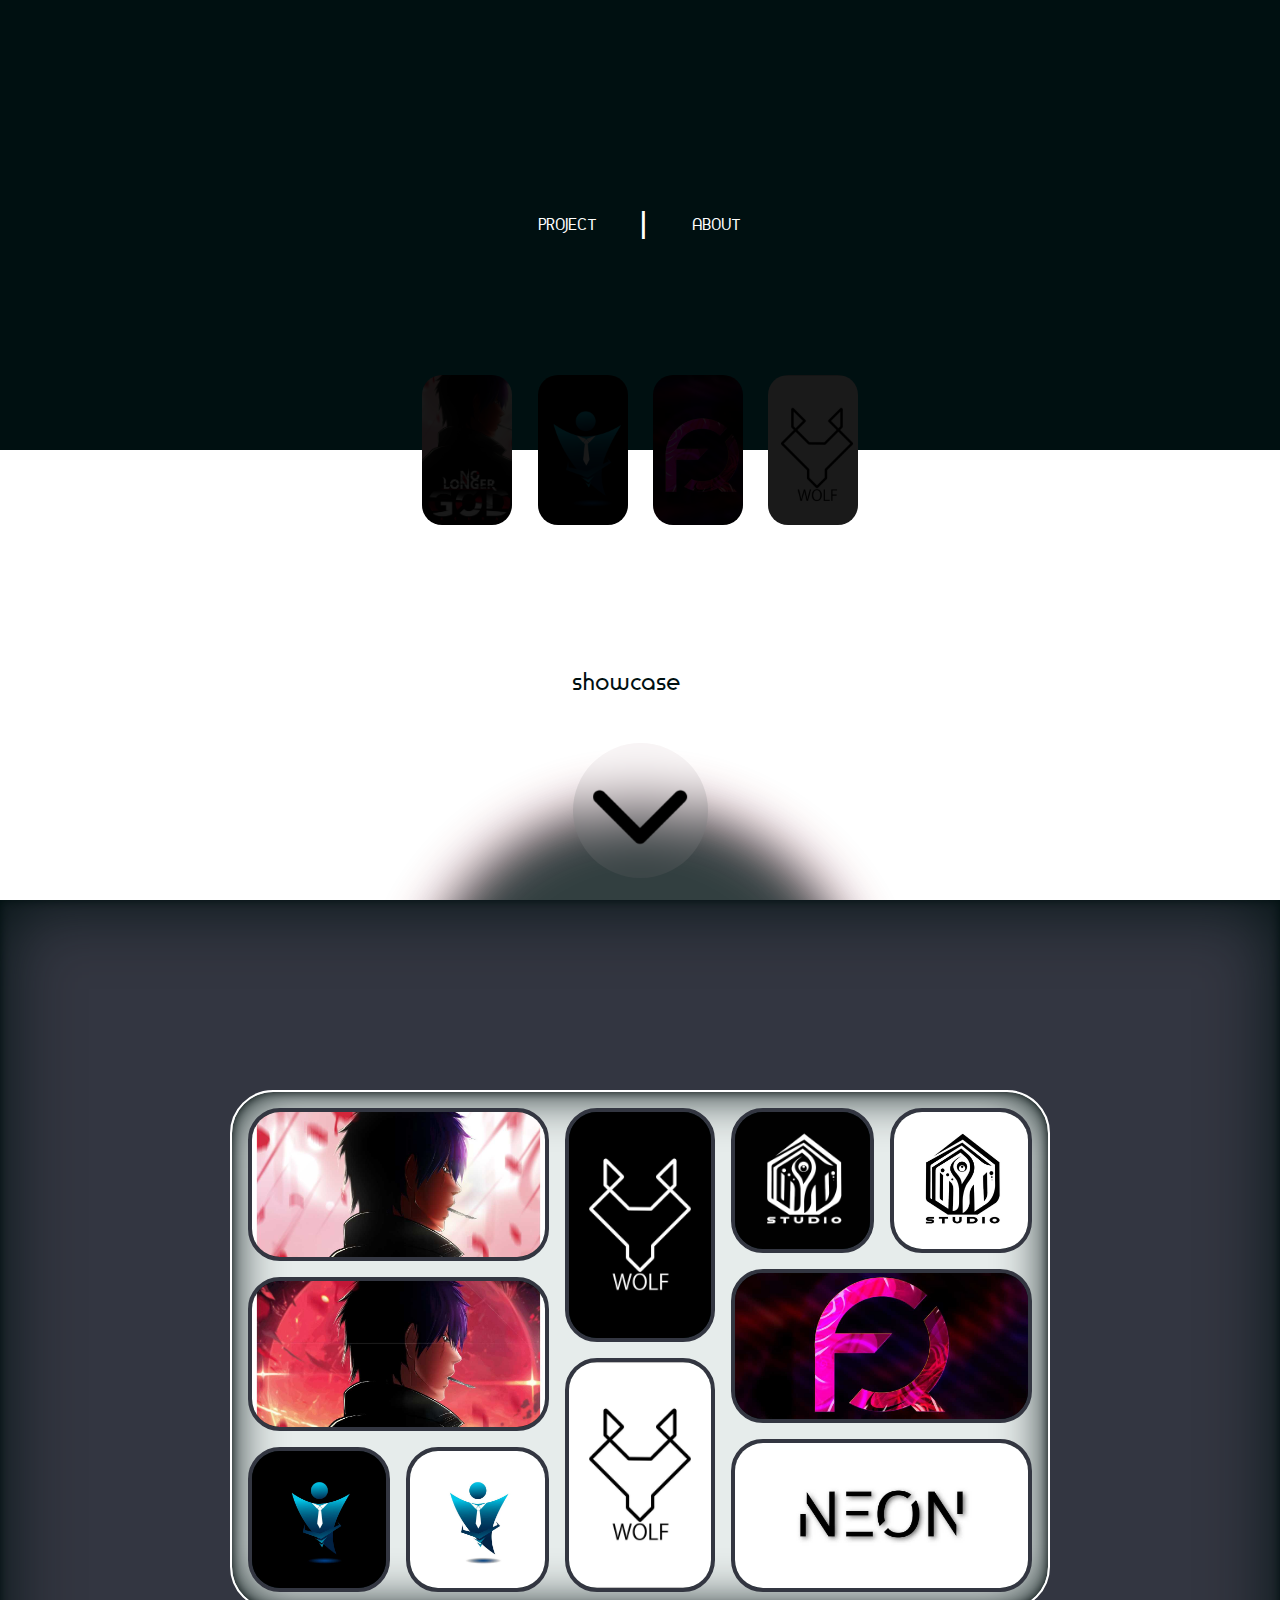
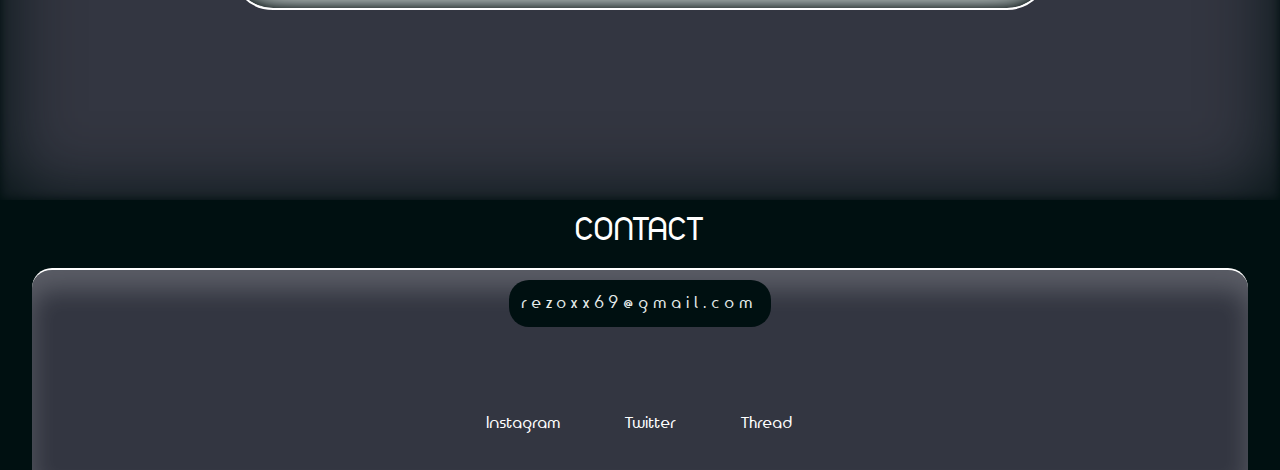
<file: index.html>
<!DOCTYPE html>
<html lang="en">
<head>
    <meta charset="UTF-8">
    <meta name="viewport" content="width=device-width, initial-scale=1.0">
    <link rel="stylesheet" href="style.css">
    <title>ReZoXx</title>
    
</head>
<body>
    <section class="main" id="#top">
        <div class="nav">
            <a id="nav-1" href="#project" class="navi">PROJECT</a>
            <a id="nav-2" class="dash">|</a>
            <a id="nav-3" href="about.html" class="navi">ABOUT</a>
        </div>
        <div class="list">
            <div class="item"><div class="size img-1"><img id="imgs" src="./images/b1.jpg"></div></div>
            <div class="item"><div class="size img-2"><img id="imgs" src="./images/Business Man.jpg"></div></div>
            <div class="item"><div class="size img-3"><img id="imgs" src="./images/Fasion Queen.jpg"></div></div>
            <div class="item"><div class="size img-4"><img id="imgs" src="./images/Wolf-w.jpg"></div></div>
        </div>
        <div class="down">
            <div class="sw">
                <h3>showcase</h3>
            </div>
            <div class="dimg">
                <a href="#project" class="down-b"></a>
                <img src="./images/down-s.png" alt="down" class="downimg">
            </div>
        </div>
        <div class="cbox">
            <div class="cir1"></div>
        </div>
    </section>
    <!-- Main end - Work start -->
    <section id="project" class="project">
        <div class="container">
            <div class="col-left">
                <div class="row row1"><a href="./Externals/P1.html" class="p"><img src="./images/Online/P1.jpg" class="pimg p1"></a></div>
                <div class="row row2"><a href="./Externals/P2.html" class="p"><img src="./images/Online/P2.jpg" class="pimg p2"></a></div>
                <div class="rowg row3">
                    <div class="row-col left"><a href="./Externals/P3.html" class="p"><img src="./images/Online/p3.jpg" class="pimg p3"></a></div>
                    <div class="row-col right"><a href="./Externals/P4.html" class="p"><img src="./images/Online/p4.jpg" class="pimg p4"></a></div>
                </div>
            </div>
            <div class="col-right">
                <div class="row top"><a href="./Externals/P9.html" class="p"><img src="./images/Online/p5.jpg" class="pimg p5"></a></div>
                <div class="row bottom"><a href="./Externals/P10.html" class="p"><img src="./images/Online/p6.jpg" class="pimg p6"></a></div>
            </div>
            <div class="col-left">
                <div class="rowg row3">
                    <div class="row-col left"><a href="./Externals/P7.html" class="p"><img src="./images/Online/p7.jpg" class="pimg p7"></a></div>
                    <div class="row-col right"><a href="./Externals/P8.html" class="p"><img src="./images/Online/p8.jpg" class="pimg p8"></a></div>
                </div>
                <div class="row row1"><a href="./Externals/P5.html" class="p"><img src="./images/Online/p9.jpg" class="pimg p9"></a></div>
                <div class="row row2"><a href="./Externals/P6.html" class="p"><img src="./images/Online/p10.jpg" class="pimg p10"></a></div>
            </div>
        </div>
    </section>
    <section class="contact">
        <h1>CONTACT</h1>
        <div class="email">
            <p>rezoxx69@gmail.com</p>
        </div>
        <div class="mainc">
        </div>
        <div class="social">
            <a href="" class="tag">Instagram</a>
            <a href="" class="tag">Twitter</a>
            <a href="" class="tag">Thread</a>
        </div>
    </section>
</body>
</html>
</file>
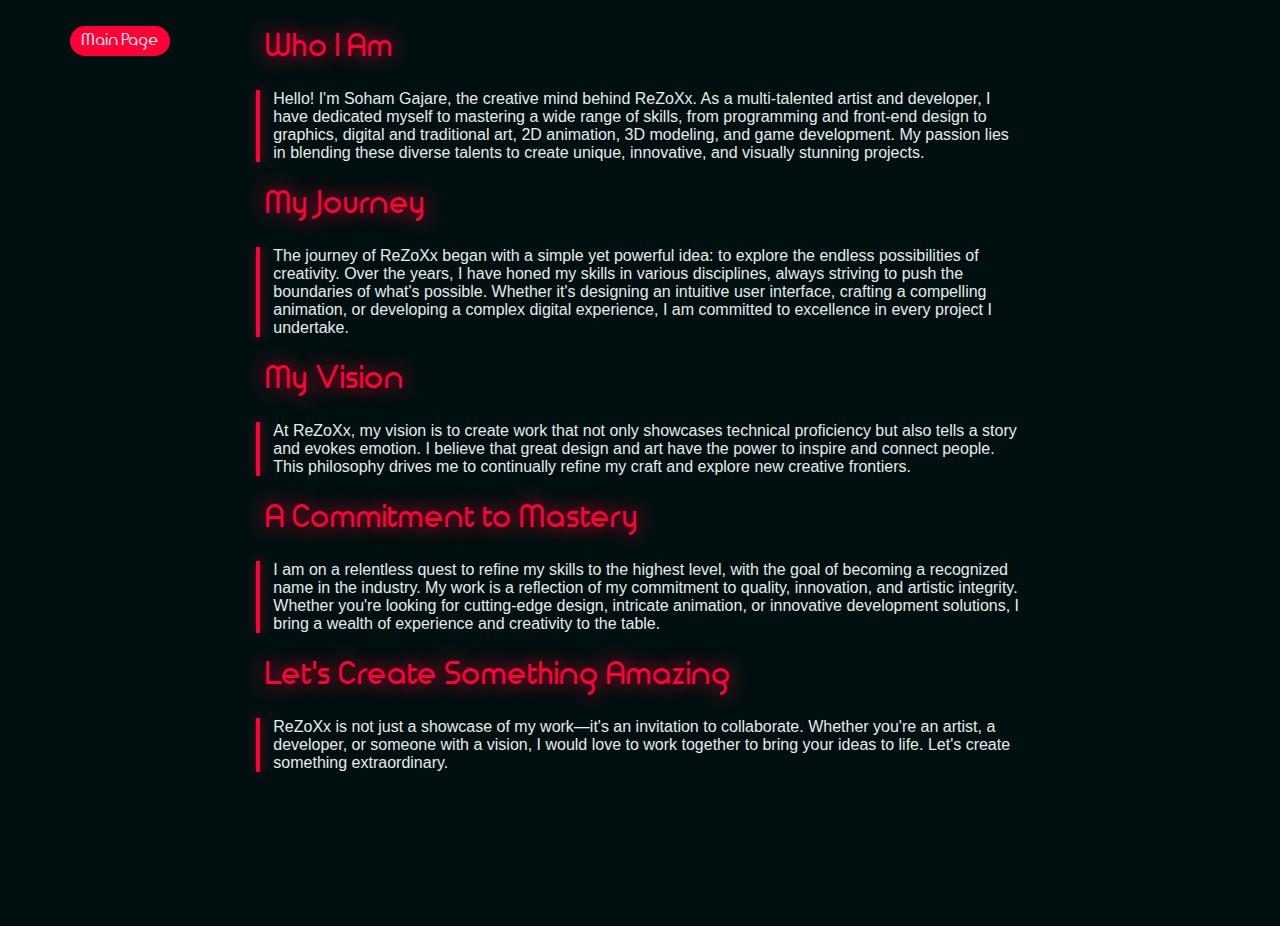
<file: about.html>
<!DOCTYPE html>
<html lang="en">
<head>
    <meta charset="UTF-8">
    <meta name="viewport" content="width=device-width, initial-scale=1.0">
    <title>About -ReZoXx</title>
    <link rel="stylesheet" href="about.css">
</head>
<body>
    <div class="mainpage">
        <a href="index.html">Main Page</a>
    </div>
    <div class="container">
        <div class="area">
            <div class="WHM">
                <h1 class="h1">Who I Am</h1><br>
                <div class="datadiv">
                    <div class="bar"></div>
                    <p class="data">Hello! I'm Soham Gajare, the creative mind behind ReZoXx. 
                    As a multi-talented artist and developer,
                    I have dedicated myself to mastering a wide range of skills, 
                    from programming and front-end design to graphics, 
                    digital and traditional art, 2D animation, 3D modeling, 
                    and game development. My passion lies in blending these 
                    diverse talents to create unique, innovative, and visually 
                    stunning projects.</p>
                </div>
            </div><br>
            <div class="WHM">
                <h1 class="h1">My Journey</h1><br>
                <div class="datadiv">
                    <div class="bar"></div>
                    <p class="data">The journey of ReZoXx began with a simple yet powerful idea: 
                        to explore the endless possibilities of creativity. 
                        Over the years, I have honed my skills in various 
                        disciplines, always striving to push the boundaries 
                        of what's possible. Whether it's designing an intuitive 
                        user interface, crafting a compelling animation, 
                        or developing a complex digital experience, 
                        I am committed to excellence in every project I undertake.</p>
                </div>
            </div><br>
            <div class="WHM">
                <h1 class="h1">My Vision</h1><br>
                <div class="datadiv">
                    <div class="bar"></div>
                    <p class="data">At ReZoXx, my vision is to create work that 
                        not only showcases technical proficiency but also tells 
                        a story and evokes emotion. I believe that great design 
                        and art have the power to inspire and connect people. 
                        This philosophy drives me to continually refine my craft 
                        and explore new creative frontiers.</p>
                </div>
            </div><br>
            <div class="WHM">
                <h1 class="h1">A Commitment to Mastery</h1><br>
                <div class="datadiv">
                    <div class="bar"></div>
                    <p class="data">I am on a relentless quest to refine my skills 
                        to the highest level, with the goal of 
                        becoming a recognized name in the industry. 
                        My work is a reflection of my commitment to quality, 
                        innovation, and artistic integrity. 
                        Whether you're looking for cutting-edge design, 
                        intricate animation, or innovative development solutions, 
                        I bring a wealth of experience and creativity to the table.</p>
                </div>
            </div><br>
            <div class="WHM">
                <h1 class="h1">Let's Create Something Amazing</h1><br>
                <div class="datadiv">
                    <div class="bar"></div>
                    <p class="data">ReZoXx is not just a showcase of my work—it's 
                        an invitation to collaborate. Whether you're an artist, 
                        a developer, or someone with a vision, 
                        I would love to work together to bring your ideas to life. 
                        Let's create something extraordinary.</p>
                </div>
            </div>
        </div>
    </div><br>
</body>
</html>
</file>
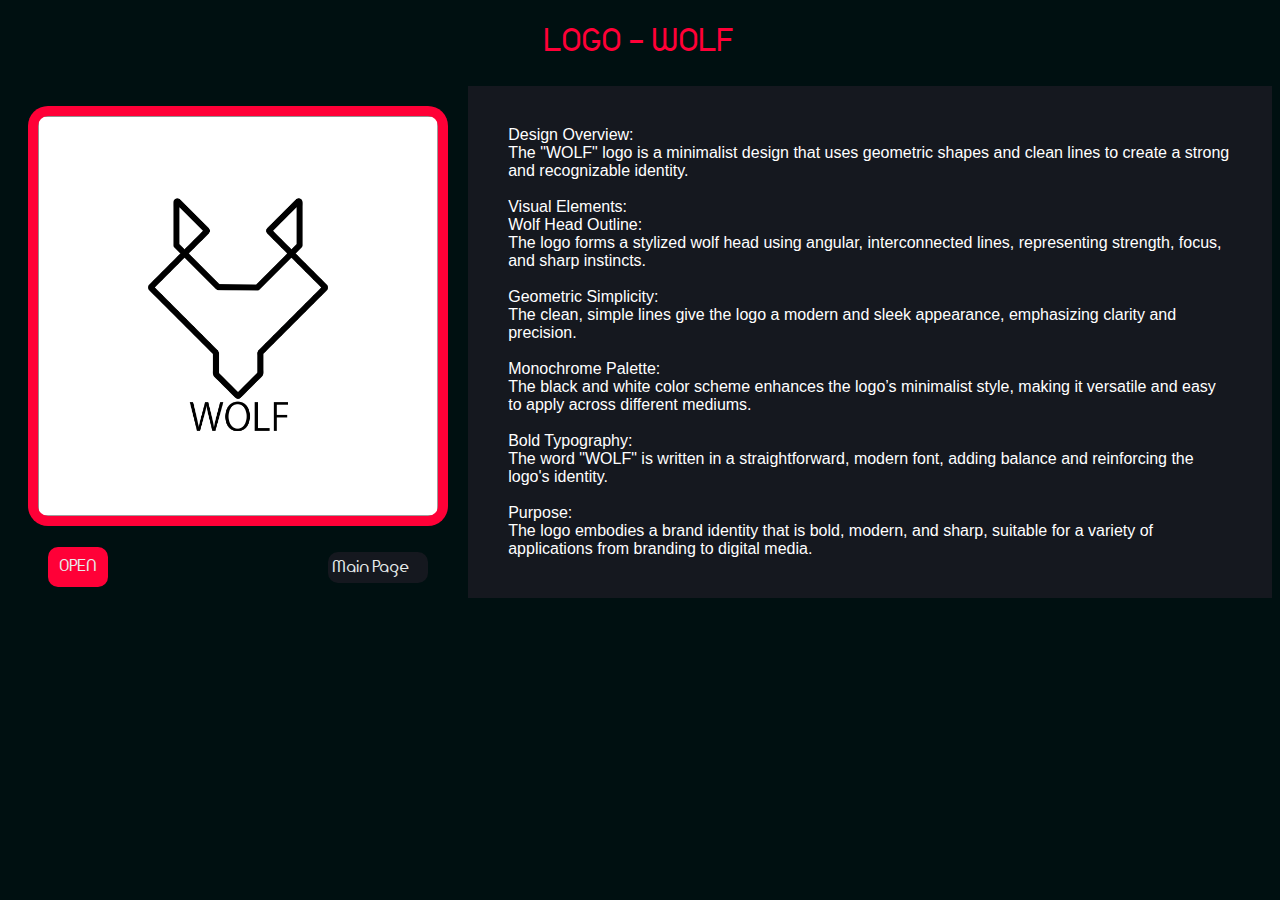
<file: Externals/P10.html>
<!DOCTYPE html>
<html lang="en">
<head>
    <meta charset="UTF-8">
    <meta name="viewport" content="width=device-width, initial-scale=1.0">
    <title>Document</title>
    <link rel="stylesheet" href="P.css">
</head>
<body>
    <div class="top">
        <h1>LOGO - WOLF</h1>
    </div>
    <div class="main">
        <div class="img left">
            <img src="./images/Online/10.png" alt="">
            <div class="left1">
                <div class="openimg"><p class="p-o"><a href="https://raw.githubusercontent.com/CodeMaster-996/Landing-Page/main/images/Online/10.png">OPEN</a></p></div>
                <div class="main_page"><p><a href="https://codemaster-996.github.io/Portfolio/#project">Main Page</a></p></div>
            </div>
        </div>
        <div class="about right">
            <p>Design Overview: <br>
                The "WOLF" logo is a minimalist design that uses geometric shapes and clean lines to create a strong and recognizable identity.
                <br><br>
                Visual Elements: <br>
                Wolf Head Outline: <br>The logo forms a stylized wolf head using angular, interconnected lines, representing strength, focus, and sharp instincts. <br><br>
                Geometric Simplicity: <br>The clean, simple lines give the logo a modern and sleek appearance, emphasizing clarity and precision. <br><br>
                Monochrome Palette: <br>The black and white color scheme enhances the logo’s minimalist style, making it versatile and easy to apply across different mediums. <br><br>
                Bold Typography: <br>The word "WOLF" is written in a straightforward, modern font, adding balance and reinforcing the logo's identity. <br><br>
                Purpose: <br>
                The logo embodies a brand identity that is bold, modern, and sharp, suitable for a variety of applications from branding to digital media.</p>
        </div>
    </div>
</body>
</html>
</file>
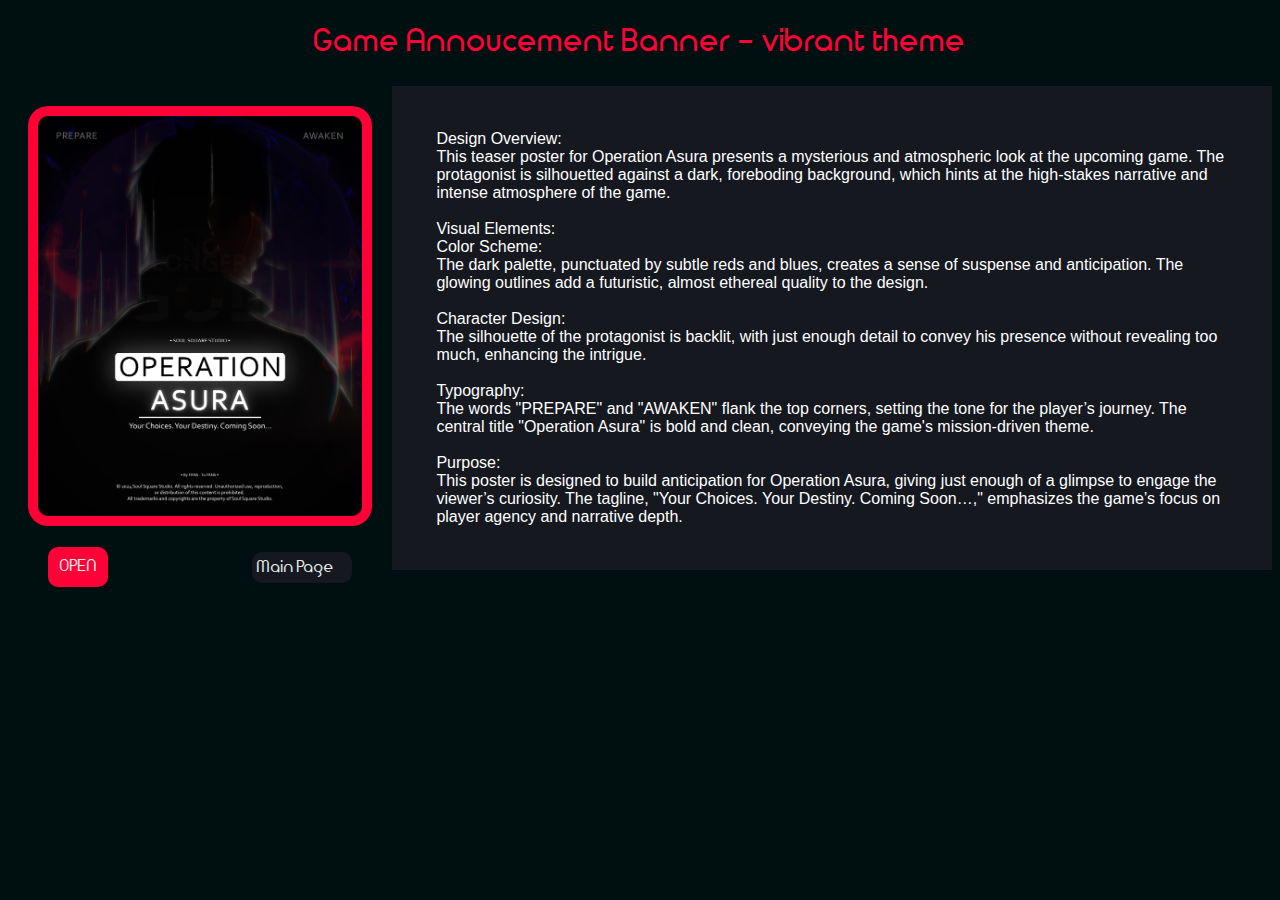
<file: Externals/P2.html>
<!DOCTYPE html>
<html lang="en">
<head>
    <meta charset="UTF-8">
    <meta name="viewport" content="width=device-width, initial-scale=1.0">
    <title>Document</title>
    <link rel="stylesheet" href="P.css">
</head>
<body>
    <div class="top">
        <h1>Game Annoucement Banner - vibrant theme</h1>
    </div>
    <div class="main">
        <div class="img left">
            <img src="./images/Online/2.png" alt="">
            <div class="left1">
                <div class="openimg"><p class="p-o"><a href="https://raw.githubusercontent.com/CodeMaster-996/Landing-Page/main/images/Online/2.png">OPEN</a></p></div>
                <div class="main_page"><p><a href="https://codemaster-996.github.io/Portfolio/#project" >Main Page</a></p></div>
            </div>
        </div>
        <div class="about right">
            <p>Design Overview:
                <br>
                This teaser poster for Operation Asura presents a mysterious and atmospheric look at the upcoming game. The protagonist is silhouetted against a dark, foreboding background, which hints at the high-stakes narrative and intense atmosphere of the game.
                <br><br>
                Visual Elements:
                <br>
                Color Scheme: <br>The dark palette, punctuated by subtle reds and blues, creates a sense of suspense and anticipation. The glowing outlines add a futuristic, almost ethereal quality to the design.
                <br><br>
                Character Design: <br>The silhouette of the protagonist is backlit, with just enough detail to convey his presence without revealing too much, enhancing the intrigue.
                <br><br>
                Typography: <br> The words "PREPARE" and "AWAKEN" flank the top corners, setting the tone for the player’s journey. The central title "Operation Asura" is bold and clean, conveying the game's mission-driven theme.
                <br><br>
                Purpose: <br>
                This poster is designed to build anticipation for Operation Asura, giving just enough of a glimpse to engage the viewer’s curiosity. The tagline, "Your Choices. Your Destiny. Coming Soon…," emphasizes the game’s focus on player agency and narrative depth.
            </p>
        </div>
    </div>
</body>
</html>
</file>
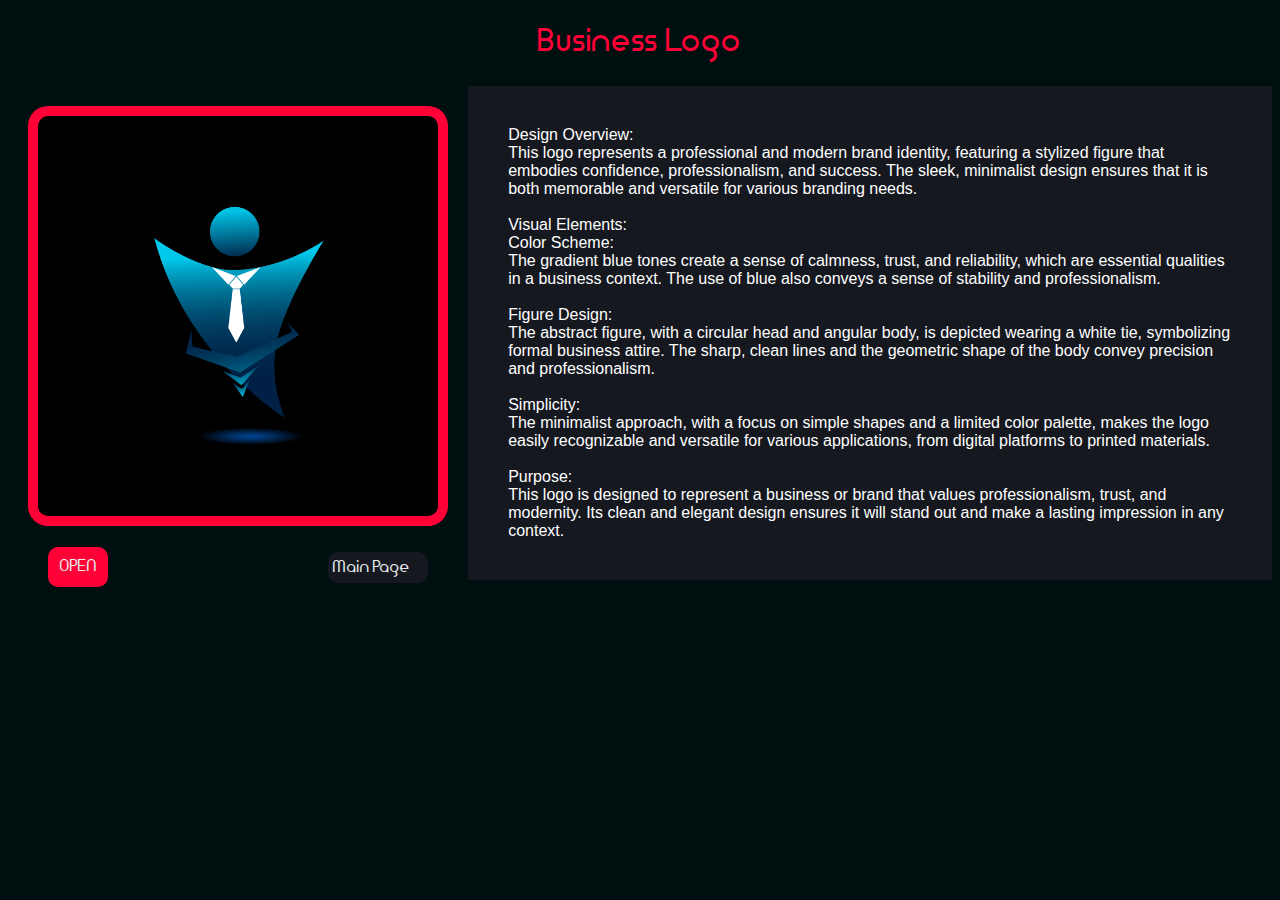
<file: Externals/P3.html>
<!DOCTYPE html>
<html lang="en">
<head>
    <meta charset="UTF-8">
    <meta name="viewport" content="width=device-width, initial-scale=1.0">
    <title>Document</title>
    <link rel="stylesheet" href="P.css">
</head>
<body>
    <div class="top">
        <h1>Business Logo</h1>
    </div>
    <div class="main">
        <div class="img left">
            <img src="./images/Online/3.png" alt="">
            <div class="left1">
                <div class="openimg"><p class="p-o"><a href="https://raw.githubusercontent.com/CodeMaster-996/Landing-Page/main/images/Online/3.png">OPEN</a></p></div>
                <div class="main_page"><p><a href="https://codemaster-996.github.io/Portfolio/#project">Main Page</a></p></div>
            </div>
        </div>
        <div class="about right">
            <p>Design Overview: <br>
                This logo represents a professional and modern brand identity, featuring a stylized figure that embodies confidence, professionalism, and success. The sleek, minimalist design ensures that it is both memorable and versatile for various branding needs.
                <br><br>
                Visual Elements: <br>
                
                Color Scheme: <br> The gradient blue tones create a sense of calmness, trust, and reliability, which are essential qualities in a business context. The use of blue also conveys a sense of stability and professionalism.
                <br><br>
                Figure Design: <br> The abstract figure, with a circular head and angular body, is depicted wearing a white tie, symbolizing formal business attire. The sharp, clean lines and the geometric shape of the body convey precision and professionalism.
                <br><br>
                Simplicity: <br>The minimalist approach, with a focus on simple shapes and a limited color palette, makes the logo easily recognizable and versatile for various applications, from digital platforms to printed materials.
                <br><br>
                Purpose: <br>
                This logo is designed to represent a business or brand that values professionalism, trust, and modernity. Its clean and elegant design ensures it will stand out and make a lasting impression in any context.
            </p>
        </div>
    </div>
</body>
</html>
</file>
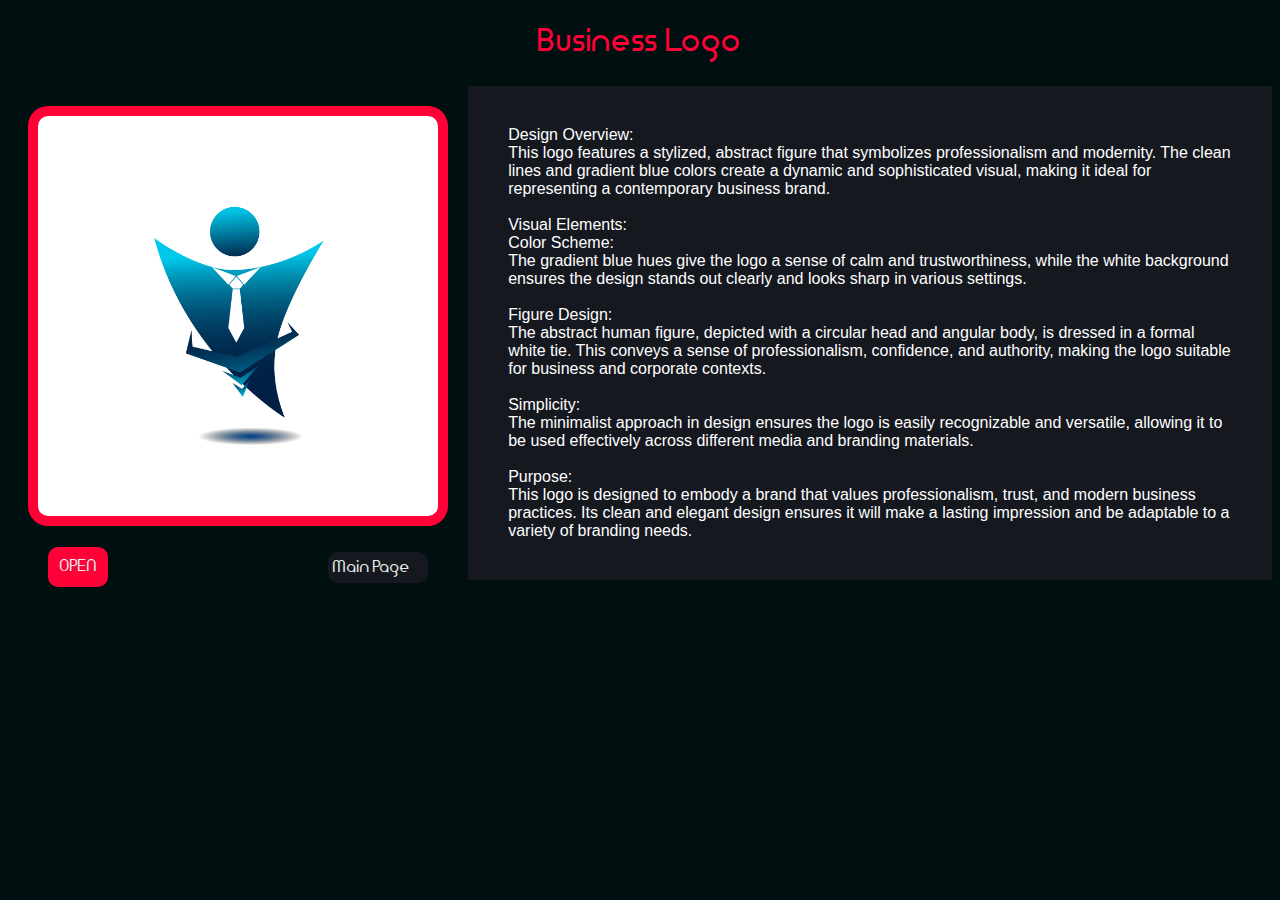
<file: Externals/P4.html>
<!DOCTYPE html>
<html lang="en">
<head>
    <meta charset="UTF-8">
    <meta name="viewport" content="width=device-width, initial-scale=1.0">
    <title>Document</title>
    <link rel="stylesheet" href="P.css">
</head>
<body>
    <div class="top">
        <h1>Business Logo</h1>
    </div>
    <div class="main">
        <div class="img left">
            <img src="./images/Online/4.png" alt="">
            <div class="left1">
                <div class="openimg"><p class="p-o"><a href="https://raw.githubusercontent.com/CodeMaster-996/Landing-Page/main/images/Online/4.png">OPEN</a></p></div>
                <div class="main_page"><p><a href="https://codemaster-996.github.io/Portfolio/#project">Main Page</a></p></div>
            </div>
        </div>
        <div class="about right">
            <p>Design Overview: <br>
                This logo features a stylized, abstract figure that symbolizes professionalism and modernity. The clean lines and gradient blue colors create a dynamic and sophisticated visual, making it ideal for representing a contemporary business brand.
                <br><br>
                Visual Elements: <br>
                
                Color Scheme: <br>The gradient blue hues give the logo a sense of calm and trustworthiness, while the white background ensures the design stands out clearly and looks sharp in various settings.
                <br><br>
                Figure Design: <br>The abstract human figure, depicted with a circular head and angular body, is dressed in a formal white tie. This conveys a sense of professionalism, confidence, and authority, making the logo suitable for business and corporate contexts.
                <br><br>
                Simplicity: <br>The minimalist approach in design ensures the logo is easily recognizable and versatile, allowing it to be used effectively across different media and branding materials.
                <br><br>
                Purpose: <br>
                This logo is designed to embody a brand that values professionalism, trust, and modern business practices. Its clean and elegant design ensures it will make a lasting impression and be adaptable to a variety of branding needs.</p>
        </div>
    </div>
</body>
</html>
</file>
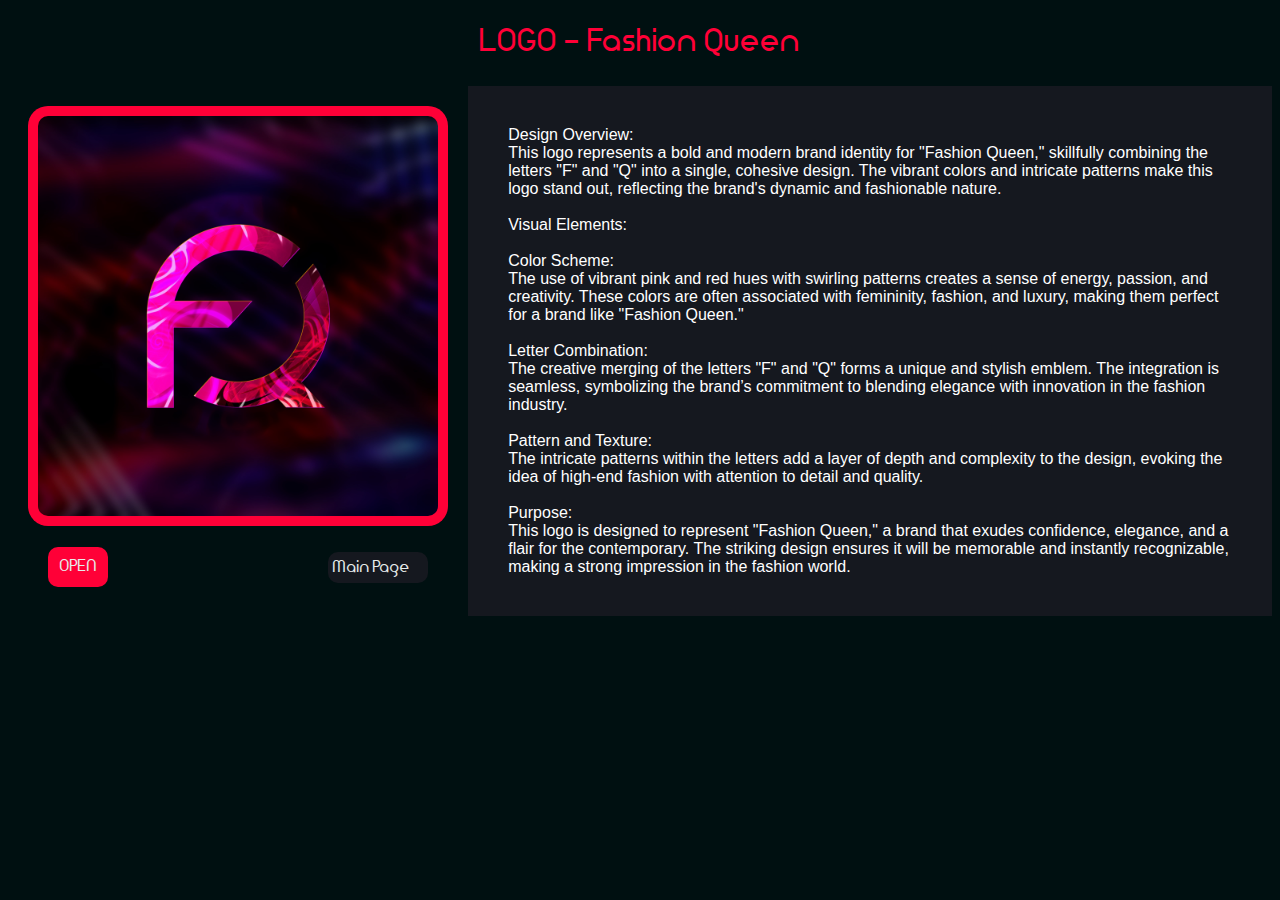
<file: Externals/P5.html>
<!DOCTYPE html>
<html lang="en">
<head>
    <meta charset="UTF-8">
    <meta name="viewport" content="width=device-width, initial-scale=1.0">
    <title>Document</title>
    <link rel="stylesheet" href="P.css">
</head>
<body>
    <div class="top">
        <h1>LOGO - Fashion Queen</h1>
    </div>
    <div class="main">
        <div class="img left">
            <img src="./images/Online/5.jpg" alt="">
            <div class="left1">
                <div class="openimg"><p class="p-o"><a href="https://raw.githubusercontent.com/CodeMaster-996/Landing-Page/main/images/Online/5.jpg">OPEN</a></p></div>
                <div class="main_page"><p><a href="https://codemaster-996.github.io/Portfolio/#project">Main Page</a></p></div>
            </div>
        </div>
        <div class="about right">
            <p>Design Overview: <br>
                This logo represents a bold and modern brand identity for "Fashion Queen," skillfully combining the letters "F" and "Q" into a single, cohesive design. The vibrant colors and intricate patterns make this logo stand out, reflecting the brand's dynamic and fashionable nature.
                <br><br>
                Visual Elements: <br>
                <br>
                Color Scheme: <br>The use of vibrant pink and red hues with swirling patterns creates a sense of energy, passion, and creativity. These colors are often associated with femininity, fashion, and luxury, making them perfect for a brand like "Fashion Queen."
                <br><br>
                Letter Combination: <br>The creative merging of the letters "F" and "Q" forms a unique and stylish emblem. The integration is seamless, symbolizing the brand’s commitment to blending elegance with innovation in the fashion industry.
                <br><br>
                Pattern and Texture: <br>The intricate patterns within the letters add a layer of depth and complexity to the design, evoking the idea of high-end fashion with attention to detail and quality.
                <br><br>
                Purpose: <br>
                This logo is designed to represent "Fashion Queen," a brand that exudes confidence, elegance, and a flair for the contemporary. The striking design ensures it will be memorable and instantly recognizable, making a strong impression in the fashion world.</p>
        </div>
    </div>
</body>
</html>
</file>
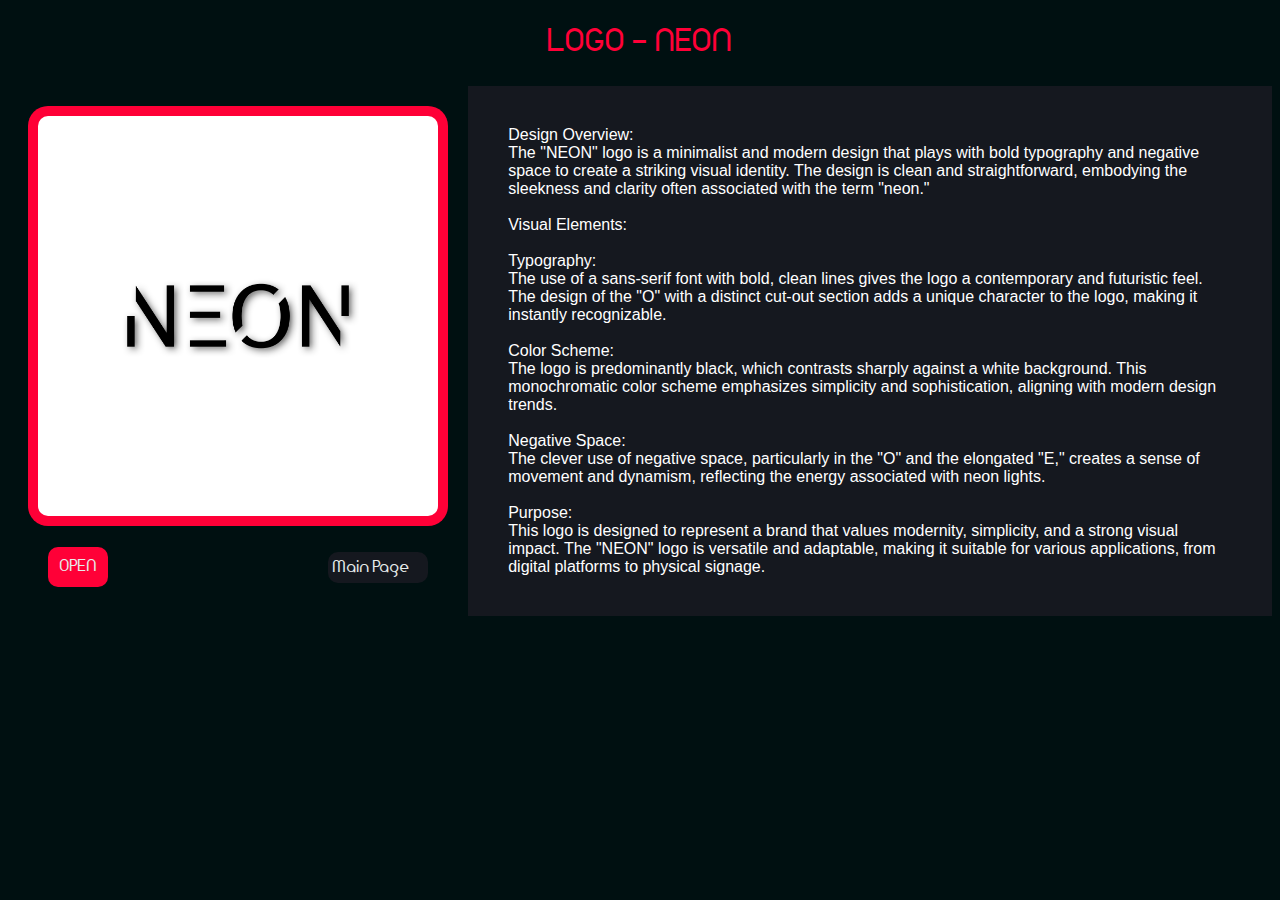
<file: Externals/P6.html>
<!DOCTYPE html>
<html lang="en">
<head>
    <meta charset="UTF-8">
    <meta name="viewport" content="width=device-width, initial-scale=1.0">
    <title>Document</title>
    <link rel="stylesheet" href="P.css">
</head>
<body>
    <div class="top">
        <h1>LOGO - NEON</h1>
    </div>
    <div class="main">
        <div class="img left">
            <img src="./images/Online/6.png" alt="">
            <div class="left1">
                <div class="openimg"><p class="p-o"><a href="https://raw.githubusercontent.com/CodeMaster-996/Landing-Page/main/images/Online/6.png">OPEN</a></p></div>
                <div class="main_page"><p><a href="https://codemaster-996.github.io/Portfolio/#project">Main Page</a></p></div>
            </div>
        </div>
        <div class="about right">
            <p>Design Overview: <br>
                The "NEON" logo is a minimalist and modern design that plays with bold typography and negative space to create a striking visual identity. The design is clean and straightforward, embodying the sleekness and clarity often associated with the term "neon."
                <br><br>
                Visual Elements: <br>
                <br>
                Typography: <br>The use of a sans-serif font with bold, clean lines gives the logo a contemporary and futuristic feel. The design of the "O" with a distinct cut-out section adds a unique character to the logo, making it instantly recognizable.
                <br><br>
                Color Scheme: <br>The logo is predominantly black, which contrasts sharply against a white background. This monochromatic color scheme emphasizes simplicity and sophistication, aligning with modern design trends.
                <br><br>
                Negative Space: <br>The clever use of negative space, particularly in the "O" and the elongated "E," creates a sense of movement and dynamism, reflecting the energy associated with neon lights.
                <br><br>
                Purpose: <br>
                This logo is designed to represent a brand that values modernity, simplicity, and a strong visual impact. The "NEON" logo is versatile and adaptable, making it suitable for various applications, from digital platforms to physical signage.</p>
        </div>
    </div>
</body>
</html>
</file>
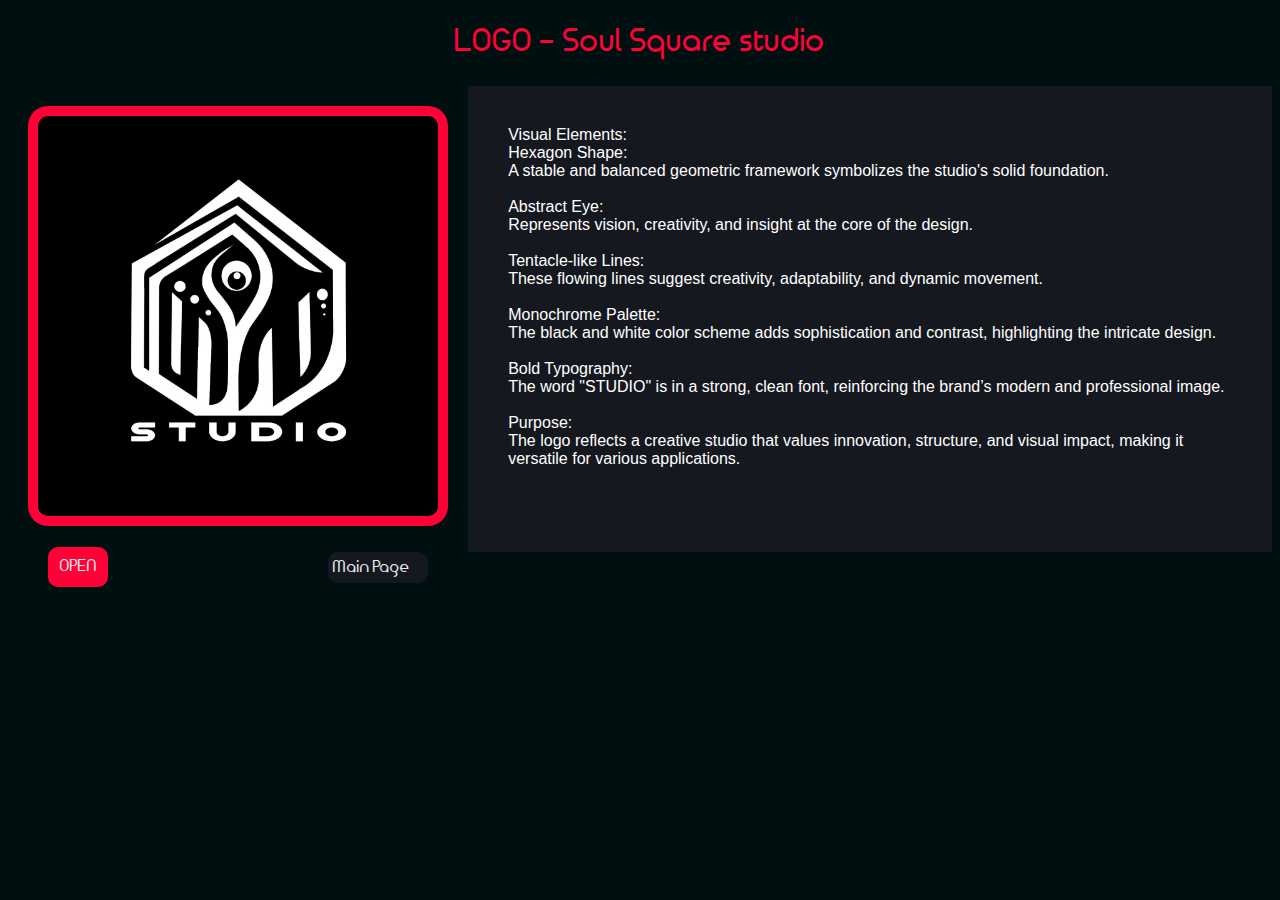
<file: Externals/P7.html>
<!DOCTYPE html>
<html lang="en">
<head>
    <meta charset="UTF-8">
    <meta name="viewport" content="width=device-width, initial-scale=1.0">
    <title>Document</title>
    <link rel="stylesheet" href="P.css">
</head>
<body>
    <div class="top">
        <h1>LOGO - Soul Square studio</h1>
    </div>
    <div class="main">
        <div class="img left">
            <img src="./images/Online/7.jpg" alt="">
            <div class="left1">
                <div class="openimg"><p class="p-o"><a href="https://raw.githubusercontent.com/CodeMaster-996/Landing-Page/main/images/Online/7.jpg">OPEN</a></p></div>
                <div class="main_page"><p><a href="https://codemaster-996.github.io/Portfolio/#project">Main Page</a></p></div>
            </div>
        </div>
        <div class="about right">
            <p>Visual Elements: <br>
                Hexagon Shape: <br>A stable and balanced geometric framework symbolizes the studio's solid foundation. <br><br>
                Abstract Eye: <br>Represents vision, creativity, and insight at the core of the design. <br><br>
                Tentacle-like Lines: <br>These flowing lines suggest creativity, adaptability, and dynamic movement. <br><br>
                Monochrome Palette: <br>The black and white color scheme adds sophistication and contrast, highlighting the intricate design. <br><br>
                Bold Typography: <br>The word "STUDIO" is in a strong, clean font, reinforcing the brand’s modern and professional image. <br><br>
                Purpose: <br>
                The logo reflects a creative studio that values innovation, structure, and visual impact, making it versatile for various applications.
            </p>
        </div>
    </div>
</body>
</html>
</file>
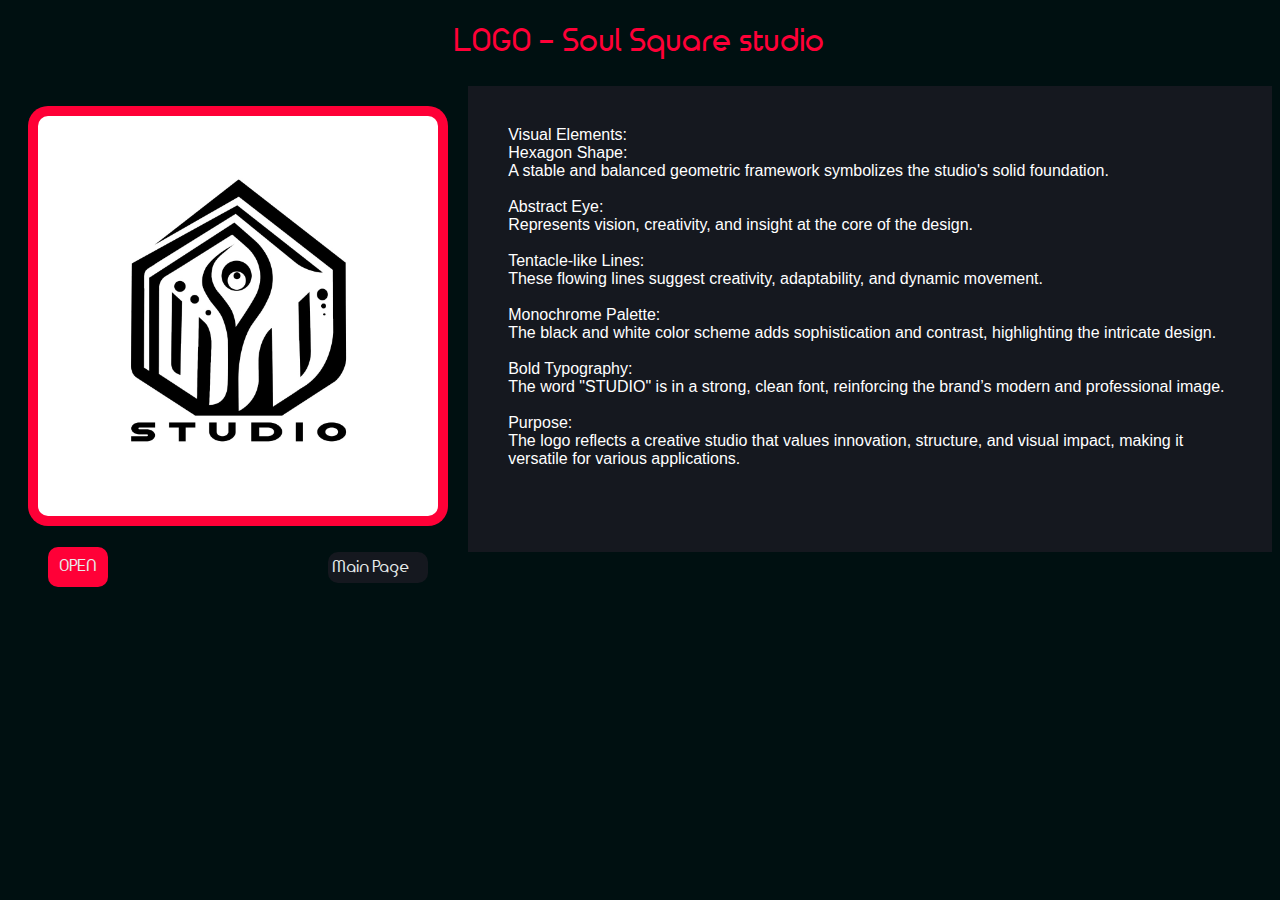
<file: Externals/P8.html>
<!DOCTYPE html>
<html lang="en">
<head>
    <meta charset="UTF-8">
    <meta name="viewport" content="width=device-width, initial-scale=1.0">
    <title>Document</title>
    <link rel="stylesheet" href="P.css">
</head>
<body>
    <div class="top">
        <h1>LOGO - Soul Square studio</h1>
    </div>
    <div class="main">
        <div class="img left">
            <img src="./images/Online/8.jpg" alt="">
            <div class="left1">
                <div class="openimg"><p class="p-o"><a href="https://raw.githubusercontent.com/CodeMaster-996/Landing-Page/main/images/Online/8.jpg">OPEN</a></p></div>
                <div class="main_page"><p><a href="https://codemaster-996.github.io/Portfolio/#project">Main Page</a></p></div>
            </div>
        </div>
        <div class="about right">
            <p>Visual Elements: <br>
                Hexagon Shape: <br>A stable and balanced geometric framework symbolizes the studio's solid foundation. <br><br>
                Abstract Eye: <br>Represents vision, creativity, and insight at the core of the design. <br><br>
                Tentacle-like Lines: <br>These flowing lines suggest creativity, adaptability, and dynamic movement. <br><br>
                Monochrome Palette: <br>The black and white color scheme adds sophistication and contrast, highlighting the intricate design. <br><br>
                Bold Typography: <br>The word "STUDIO" is in a strong, clean font, reinforcing the brand’s modern and professional image. <br><br>
                Purpose: <br>
                The logo reflects a creative studio that values innovation, structure, and visual impact, making it versatile for various applications.
            </p>
        </div>
    </div>
</body>
</html>
</file>
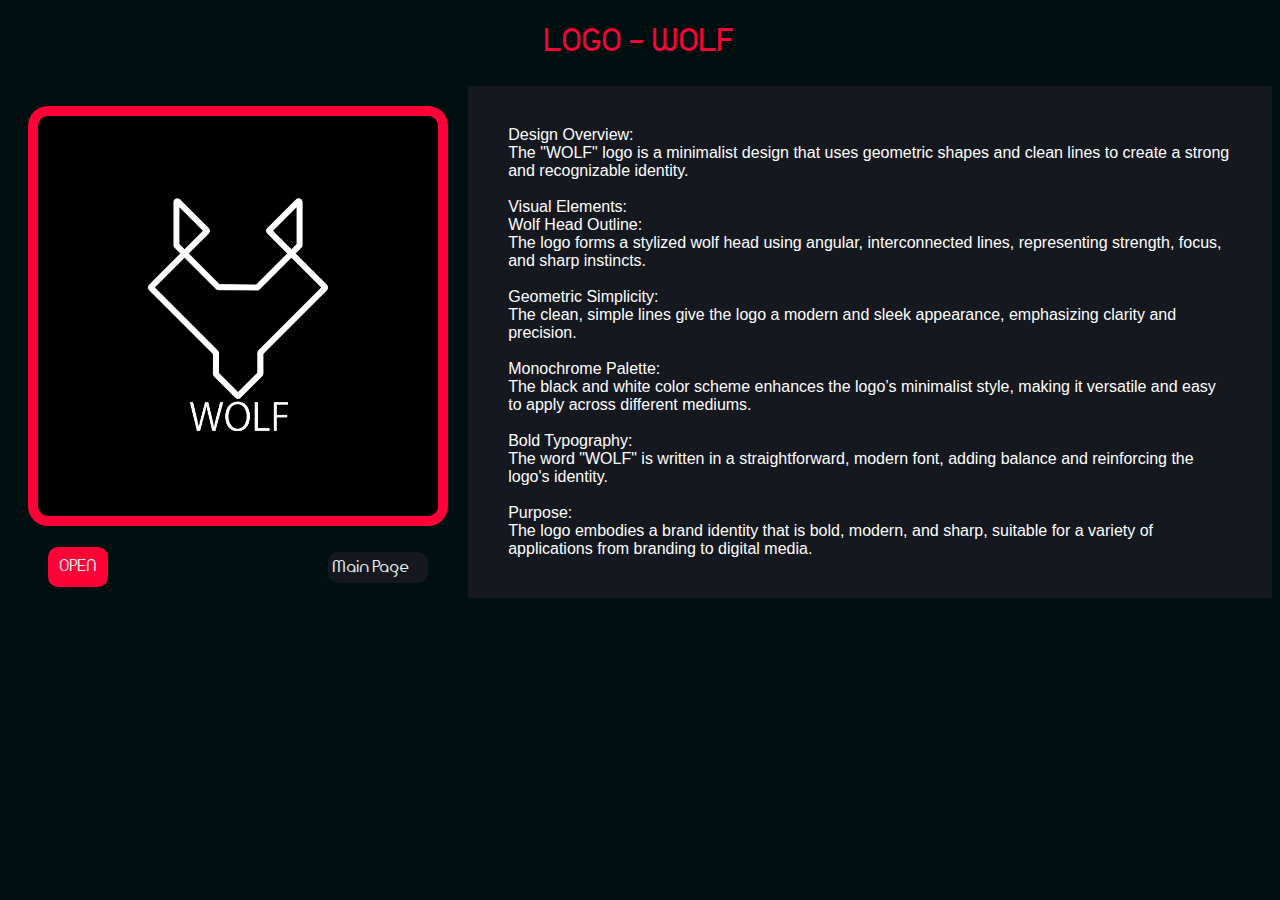
<file: Externals/P9.html>
<!DOCTYPE html>
<html lang="en">
<head>
    <meta charset="UTF-8">
    <meta name="viewport" content="width=device-width, initial-scale=1.0">
    <title>Document</title>
    <link rel="stylesheet" href="P.css">
</head>
<body>
    <div class="top">
        <h1>LOGO - WOLF</h1>
    </div>
    <div class="main">
        <div class="img left">
            <img src="./images/Online/9.png" alt="">
            <div class="left1">
                <div class="openimg"><p class="p-o"><a href="https://raw.githubusercontent.com/CodeMaster-996/Landing-Page/main/images/Online/9.png">OPEN</a></p></div>
                <div class="main_page"><p><a href="https://codemaster-996.github.io/Portfolio/#project">Main Page</a></p></div>
            </div>
        </div>
        <div class="about right">
            <p>Design Overview: <br>
                The "WOLF" logo is a minimalist design that uses geometric shapes and clean lines to create a strong and recognizable identity.
                <br><br>
                Visual Elements: <br>
                Wolf Head Outline: <br>The logo forms a stylized wolf head using angular, interconnected lines, representing strength, focus, and sharp instincts. <br><br>
                Geometric Simplicity: <br>The clean, simple lines give the logo a modern and sleek appearance, emphasizing clarity and precision. <br><br>
                Monochrome Palette: <br>The black and white color scheme enhances the logo’s minimalist style, making it versatile and easy to apply across different mediums. <br><br>
                Bold Typography: <br>The word "WOLF" is written in a straightforward, modern font, adding balance and reinforcing the logo's identity. <br><br>
                Purpose: <br>
                The logo embodies a brand identity that is bold, modern, and sharp, suitable for a variety of applications from branding to digital media.</p>
        </div>
    </div>
</body>
</html>
</file>
<file: style.css>
@font-face {
    font-family: one;
    src: url(./font/one.ttf);
}
@font-face {
    font-family: two;
    src: url(./font/two.otf);
}
@font-face {
    font-family: three;
    src: url(./font/three.ttf);
}

.img-1,.img-2,.img-3,.img-4,.img-5,
.img-6,.img-7,.img-8,.img-9,.img-10{
    animation-name: imgs-in;
    animation-duration: 1s;
    animation-timing-function: ease-in;
}
@keyframes imgs-in{
    0%{
        transform: translateY(70vh);
    }
    100%{
        transform: translateY(0vh);
    }
}
.img-2{
    animation-delay: 0.1s;
}
.img-3{
    animation-delay: 0.2s;
}
.img-4{
    animation-delay: 0.3s;
}
.img-5{
    animation-delay: 0.4s;
}
.img-6{
    animation-delay: 0.5s;
}
.img-7{
    animation-delay: 0.6s;
}
.img-8{
    animation-delay: 0.7s;
}
.img-9{
    animation-delay: 0.8s;
}
.img-10{
    animation-delay: 0.9s;
}

#nav-1, #nav-3{
    animation-delay: 0.2s;
}

#nav-1, #nav-2, #nav-3{
    animation-name: nav-in;
    animation-duration: 1.5s;
    animation-timing-function: ease-in;
}
@keyframes nav-in{
    0%{
        transform: translateY(-50vh);
    }
}

::-webkit-scrollbar{
    width: 10px;
}

::-webkit-scrollbar-thumb{
    background-color: var(--Accents);
}

::-webkit-scrollbar-track{
    background-color: var(--Dark-Teal);
    width: 50px;
}

*{
    margin: 0;
    padding: 0;
    box-sizing: border-box;
}

:root{
    --Light-Blue:#ff0037;
    --Dark-Teal:#001011;
    --Gray:#333641;
    --off-white:#e6eceb;
    --Accents:#ffffff;
}

html,body{
    
    height: 100%;
    width: 100%;
    position: relative;
    background-color: var(--off-white);
    font-family: three;
    font-size: 16px;
    scroll-behavior: smooth;
}


.main{
    position: relative;
    height: 100%;
    width: 100%;
    background-color: var(--Accents);
    overflow: hidden;
}
.list{
    position: absolute;
    width: 100vw;
    height: 100vh;
    display: flex;
    justify-content: center;
    align-items: center;
    gap: 2%;
}

.item{
    filter: brightness(0.1);
    transition: 0.3s ease-in-out;
    transform-style: preserve-3d;
    transform: perspective(1000px);
    animation-name: un-hide;
    animation-duration: 1s;
    animation-timing-function: ease-in-out;
}
@keyframes un-hide{
    0%{
        filter: brightness(0);
    }
    20%{
        filter: brightness(0.1);
    }
    90%{
        filter: brightness(1);
    }
    98%{
        filter: brightness(0.5);
    }
    100%{
        filter: brightness(0);
    }
}

.sw h3{
    font-size: 1.5rem;
    position: absolute;
    color: var(--Dark-Teal);
    bottom: 200px;
    z-index: 1;
}


.size{
    overflow: hidden;
    width: 7vw;
    height: 150px;
    border-radius: 20px;
    position: relative;
    transition: 0.4s ease-in-out;
}

#imgs{
    position: absolute;
    height: 160px;
    left: -31.5px;
}


.list .item:hover{
    filter: brightness(1);
    transform: perspective(1000px) translateZ(200px);
    z-index: 9;
}

.list .item:hover + *{
    filter: brightness(0.4);
    transform: perspective(1000px) translateZ(150px) rotateY(40deg);
    z-index: 1;
}


.list .item:has(+ *:hover){
    filter: brightness(0.4);
    transform: perspective(1000px) translateZ(150px) rotateY(-40deg);
    z-index: 1;
}

.nav{
    position: absolute;
    background-color: #001011;
    height: 50%;
    width: 100%;
    display: flex;
    align-items: center;
    justify-content: center;
    gap: 3.5%;
}
.dash{
    color: var(--Accents);
    font-size: 2rem;
}

.navi{
    color: var(--Accents);
    text-decoration: none;
    cursor: pointer;
    z-index: 9;
    transition: 0.3s ease-in-out;
}
.navi:hover{
    color: var(--off-white);
    text-shadow: 0 0 40px var(--Light-Blue),
    0 0 20px var(--Light-Blue),
    0 0 5px var(--Light-Blue);
    transform: scale(1.3);
}

.down{
    position: absolute;
    bottom: 0;
    height: 20%;
    width: 100%;
    display: flex;
    align-items: center;
    justify-content: center;
}

.dimg{
    display: flex;
    align-items: center;
    justify-content: center;
    height: 15vh;
    width: 15vh;
    border-radius: 50%;
    z-index: 9;
    backdrop-filter: blur(25px);
}

.downimg{
    margin-top: 10%;
    width: 70%;
    height: 70%;
}

.down-b{
    position: absolute;
    border-radius: 50%;
    height: 100%;
    width: 100%;
}

.cbox{
    position: absolute;
    display: flex;
    align-items: center;
    justify-content: center;
    bottom: 0;
    border-top-left-radius: 50px;
    border-top-right-radius: 50px;
    width: 500px;
    height: 30vh;
    margin-left: calc(50% - 250px);
}

.cir1{
    opacity: 0.8;
    position: absolute;
    height: 50vh;
    width: 50vh;
    border-radius: 50%;
    background: var(--Dark-Teal);
    filter: blur(25px);
    box-shadow: 0 0 25px var(--Light-Blue);
    z-index: 1;
    transform: translateY(30vh);
    animation-name: cirA;
    animation-duration: 20s;
    animation-timing-function: ease-in-out;
    animation-iteration-count: infinite;
}
@keyframes cirA{
    0%{
        transform: translateY(50vh)
        translateX(-20vh);
        filter: blur(25px);
        }
    30%{
        transform: translateY(35vh)
        translateX(10vh);
        filter: blur(30px);
        }
    50%{
        transform: translateY(30vh)
        translateX(0vh);
        filter: blur(80px);
    }
    70%{transform: translateY(30vh)
        translateX(0vh);
        filter: blur(50px);
    }
    85%{
        transform: translateY(30vh)
        translateX(-20vh);
        filter: blur(25px);
    }
    100%{transform: translateY(50vh);}

}

.project{
    overflow: hidden;
    min-height: 100%;
    min-width: 100%;
    background-color: var(--Gray);
    display: flex;
    align-items: center;
    justify-content: center;
    box-shadow: 0 0 75px var(--Dark-Teal)inset,
    0 0 10px var(--Dark-Teal) inset;
}

.container{
    background-color: var(--off-white);
    border: 2px solid var(--Accents);
    width: 820px;
    height: 520px;
    padding: 1em;
    border-radius: 2.7em;
    display: flex;
    gap: 1em;
    box-shadow:0 0 50px var(--Dark-Teal) inset,
    0 0 10px rgba(0, 0, 0, 0.849) inset;
    overflow: hidden;
}

.col-left{
    flex: 2;
    border-radius: 2em;
    display: flex;
    flex-direction: column;
    gap: 1em;

}

.col-right{
    flex: 1;
    border-radius: 2em;
    display: flex;
    flex-direction: column;
    gap: 1em;

}

.row{
    color: #00000000;
    flex: 1;
    background-color: var(--Dark-Teal);
    border: 4px solid var(--Gray);
    border-radius: 2em;
    transition: 0.3s ease-in-out;
    z-index: 9;
    overflow: hidden;
    align-items: center;
    justify-content: center;
    position: relative;
}
.rowg{
    flex: 1;
    border: 2px solid var(--Accents);
    border-radius: 2em;
    transition: 0.3s ease-in-out;
}
.row3{
    display: flex;
    gap: 1em;
    border: none;

}
.row-col{
    color: #00000000;
    flex:1;
    border: 4px solid var(--Gray);
    background-color: var(--Dark-Teal);
    border-radius: 2em;
    transition: 0.3s ease-in-out;
    z-index: 9;
    overflow: hidden;
    align-items: center;
    justify-content: center;
    position: relative;
}

.row:hover{
    transform: scale(0.95);
    box-shadow: 0 0 40px var(--Light-Blue);
    color: #ffffff;
    border: 4px solid var(--Light-Blue);
}
.row-col:hover{
    transform: scale(0.95);
    box-shadow: 0 0 40px var(--Light-Blue);
    color: #ffffff;
    border: 4px solid var(--Light-Blue);
}

.hover-box{
    position: absolute;
    height: 100%;
    width: 100%;
}

#pname{
    position: absolute;
    height: 100%;
    width: 100%;

}

.p1,.p2{
    width: 100%;
    position: absolute;
    top: -33px;
}

.p3,.p4,.p7,.p8{
   height: 100%;
   position: absolute;
   left: 0px;
}

.p5,.p6{
    height: 100%;
    position: absolute;
    left: -42px;
}

.p9,.p10{
    width: 100%;
    position: absolute;
    top: -75px;
}


.contact{
    width: 100%;
    height: 30%;
    background-color: var(--Dark-Teal);
    color: var(--Accents);
    display: flex;
    align-items: center;
    justify-content: center;
    position: relative;

    h1{
        position: absolute;
        top: 10px;
        z-index: 5;
    }
}

.mainc{
    bottom: 0;
    position: absolute;
    background-color: var(--Gray);
    height: 75%;
    width: 95%;
    border-top-left-radius: 20px;
    border-top-right-radius: 20px;
    border-top: 2px solid var(--Accents);
    box-shadow: inset 0 20px 25px #ffffff31;
    display: flex;
    align-items: center;
    justify-content: center;
}

.email{
    color: var(--off-white);
    position: absolute;
    z-index: 5;
    top: 80px;
    background-color: #001011;
    padding: 1%;
    letter-spacing: 5px;
    border-radius: 20px;
    transition: 0.4s ease-in-out;
}
.email:hover{
    transform: scale(1.1);
    box-shadow: 0 0 25px #ff003759;
}

.social{
    display: flex;
    gap: 4rem;
    bottom: 4vh;
    position: absolute;
    z-index: 9;
}

.tag{
    text-decoration: none;
    color: var(--Accents);
    font-weight: 800;
}
</file>
<file: about.css>
@font-face {
    font-family: one;
    src: url(./font/one.ttf);
}
@font-face {
    font-family: two;
    src: url(./font/two.otf);
}
@font-face {
    font-family: three;
    src: url(./font/three.ttf);
}

::-webkit-scrollbar{
    width: 10px;
}

::-webkit-scrollbar-thumb{
    background-color: var(--Accents);
}

::-webkit-scrollbar-track{
    background-color: var(--Dark-Teal);
    width: 50px;
}

*{
    margin: 0;
    padding: 0;
    box-sizing: border-box;
}

:root{
    --Light-Blue:#6CCFF6;
    --Dark-Teal:#001011;
    --Gray:#333641;
    --off-white:#e6eceb;
    --Accents:#ff0037;
}

body{
    background-color: var(--Dark-Teal);
    color: var(--off-white);
    font-family: three;
    position: relative;
    display: flex;
    padding-top: 2%;
    padding-bottom: 12%;
    padding-left: 20%;
    padding-right: 20%;
    height: 100vh;
    width: auto;
}

.container{
    height: 100vh;
    width: 100vw;
}

.area{
    height: 100vh;
    width: 100%;
    
}

.WHM{
    height: auto;
}

.h1{
    color: var(--Accents);
    width:fit-content;
    padding-left:10px;
    padding-right:10px;
    border-radius: 10px;
    text-shadow: 0 0 20px var(--Accents);
}

.datadiv{
    border-left: 2px solid var(--Accents);
    position: relative;
    display: flex;
}

.data{
    font-family: 'Segoe UI', Tahoma, Geneva, Verdana, sans-serif;
    margin-left: 2%;
}

.bar{
    position: absolute;
    height: 100%;
    width: 2px;
    background-color: var(--Accents);
    box-shadow: 0 0 10px var(--Accents);
}

.mainpage{
    position: absolute;
    background-color: var(--Accents);
    height: 30px;
    width: 100px;
    border-radius: 20px;
    display: flex;
    align-items: center;
    justify-content: center;
    left: 70px;
}

.mainpage a{
    text-decoration: none;
    color: var(--off-white);
    font-weight: 900;
}
</file>
<file: Externals/P.css>
@font-face {
    font-family: one;
    src: url(/font/one.ttf);
}
@font-face {
    font-family: two;
    src: url(/font/two.otf);
}
@font-face {
    font-family: three;
    src: url(/font/three.ttf);
}

:root{
    --Light-Blue:#ff0037;
    --Dark-Teal:#001011;
    --Gray:#15181f;
    --off-white:#e6eceb;
    --Accents:#ffffff;
}

body{
    background-color: var(--Dark-Teal);
    height: 100%;
    font-family: three;
}

.main{
    display: flex;
    position: relative;
    justify-content: center;
    height: 100%;
    width: 100%;
}

.openimg{
    position: absolute;
    background-color: #ff0037;
    height: 40px;
    width: 60px;
    border-radius: 10px;
    display: flex;
    align-items: center;
    justify-content: center;
    left: 20px;
    top: 15px;
    color: var(--off-white);
}
.main_page{
    top: 20px;
    position: absolute;
    width: 100px;
    right: 20px;
    border-radius: 10px;
    color: var(--off-white);
    background-color: var(--Gray);
}
a{
    text-decoration: none;
    color: var(--off-white);
}

.p-o{
    text-align: center;
}

h1{
    color: var(--Light-Blue);
    text-align: center;
}

.left1{
    display: flex;
    position: relative;
    align-items: center;
    justify-content: center;
    background-color:var(--Dark-Teal);
    
}
.right{
    background-color:var(--Gray);
    width: 100%;
    font-family: 'Segoe UI', Tahoma, Geneva, Verdana, sans-serif;
}

p{
    margin: 5%;
    color: var(--Accents);
}

.img{
    padding: 20px;
}

img{
    height: 400px;
    background-color: var(--Light-Blue);
    padding: 10px;
    border-radius: 20px;
    transition: 0.4s ease-in-out;
}
img:hover{
    background-color: var(--Accents);
    box-shadow: 0 0 25px var(--Light-Blue);
}
</file>
